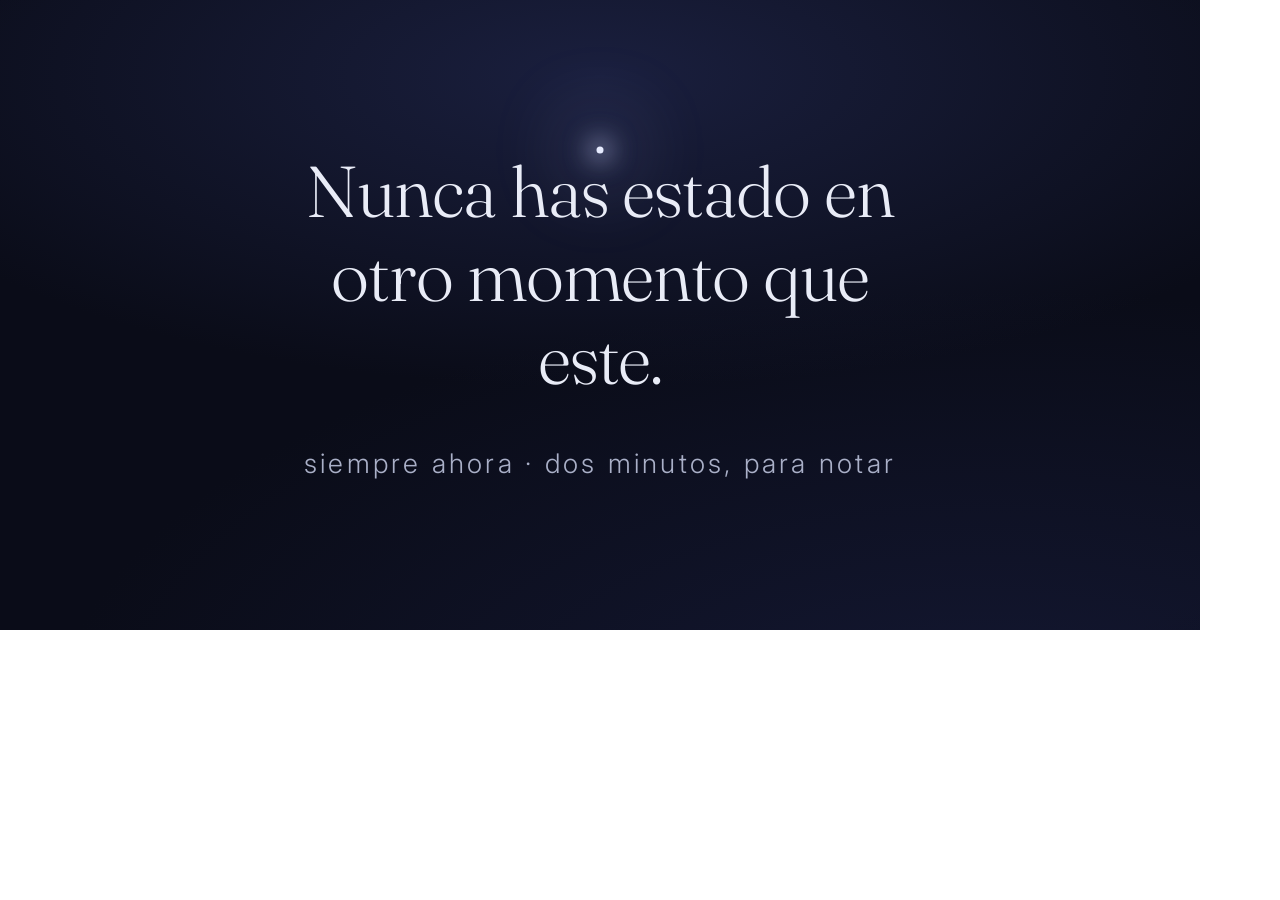
<file: assets/og-template.html>
<!DOCTYPE html>
<html lang="es">
<head>
<meta charset="UTF-8" />
<link href="https://fonts.googleapis.com/css2?family=Fraunces:ital,opsz,wght@0,9..144,300..400;1,9..144,300&family=Inter:wght@300;400&display=swap" rel="stylesheet" />
<style>
  * { margin: 0; padding: 0; box-sizing: border-box; }
  html, body { width: 1200px; height: 630px; }
  .card {
    position: relative;
    width: 1200px; height: 630px;
    overflow: hidden;
    background:
      radial-gradient(120% 90% at 50% 12%, #1a1f3e 0%, rgba(26,31,62,0) 55%),
      radial-gradient(130% 120% at 82% 118%, #141833 0%, rgba(20,24,51,0) 60%),
      #0a0c18;
    display: flex;
    flex-direction: column;
    align-items: center;
    justify-content: center;
    text-align: center;
    color: #e9ecf7;
    font-family: "Inter", sans-serif;
  }
  .dot {
    position: absolute;
    top: 150px; left: 600px;
    width: 7px; height: 7px; border-radius: 50%;
    background: #e6ecff;
    box-shadow: 0 0 24px 8px rgba(205,214,255,0.5), 0 0 80px 30px rgba(160,170,230,0.2);
    transform: translate(-50%, -50%);
  }
  .vig {
    position: absolute; inset: 0;
    background: radial-gradient(120% 120% at 50% 50%, rgba(10,12,24,0) 55%, rgba(10,12,24,0.55) 100%);
  }
  h1 {
    position: relative;
    font-family: "Fraunces", serif;
    font-weight: 300;
    font-size: 72px;
    line-height: 1.16;
    letter-spacing: -0.015em;
    max-width: 18ch;
    padding: 0 90px;
  }
  .sub {
    position: relative;
    margin-top: 46px;
    font-family: "Inter", sans-serif;
    font-weight: 300;
    font-size: 27px;
    letter-spacing: 0.12em;
    text-transform: lowercase;
    color: #aab0c8;
  }
</style>
</head>
<body>
  <div class="card">
    <div class="dot"></div>
    <div class="vig"></div>
    <h1>Nunca has estado en otro momento que este.</h1>
    <p class="sub">siempre ahora · dos minutos, para notar</p>
  </div>
</body>
</html>
</file>
